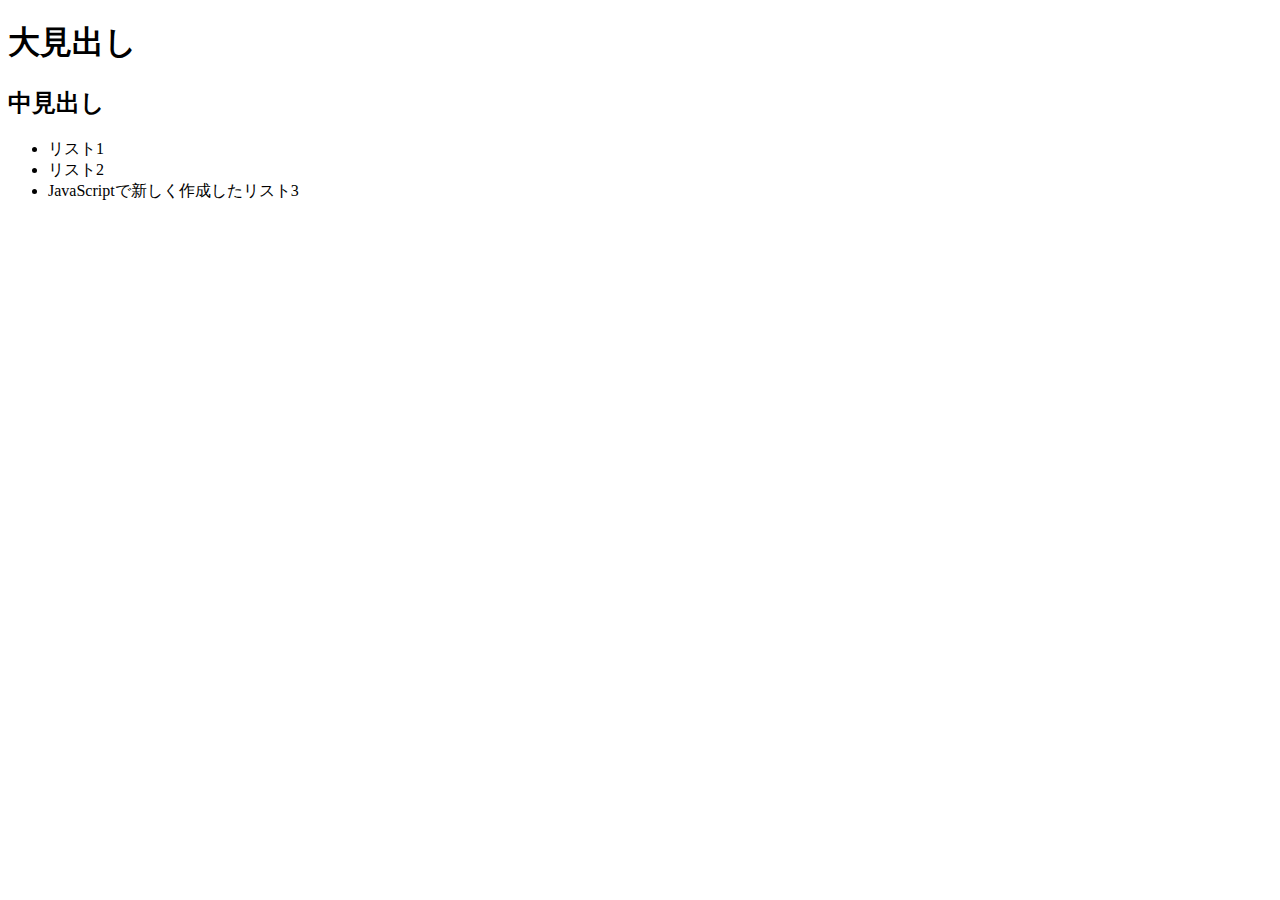
<file: dom.html>
<!DOCTYPE html>
 <html lang="ja">
 
 <head>
   <meta charset="UTF-8">
   <title>DOM操作</title>
 </head>
 
 <body>
     <h1 id="first-heading" class="heading">大見出し</h1>
     <h2 id= "second-heading" class="heading">中見出し</h2>
     <ul>
         <li id="first-list" class="list">リスト1</li>
         <li id="second-list" class="list">リスト2</li>
     </ul>
   <script src="js/dom.js"></script>
 </body>
 
 </html>
</file>
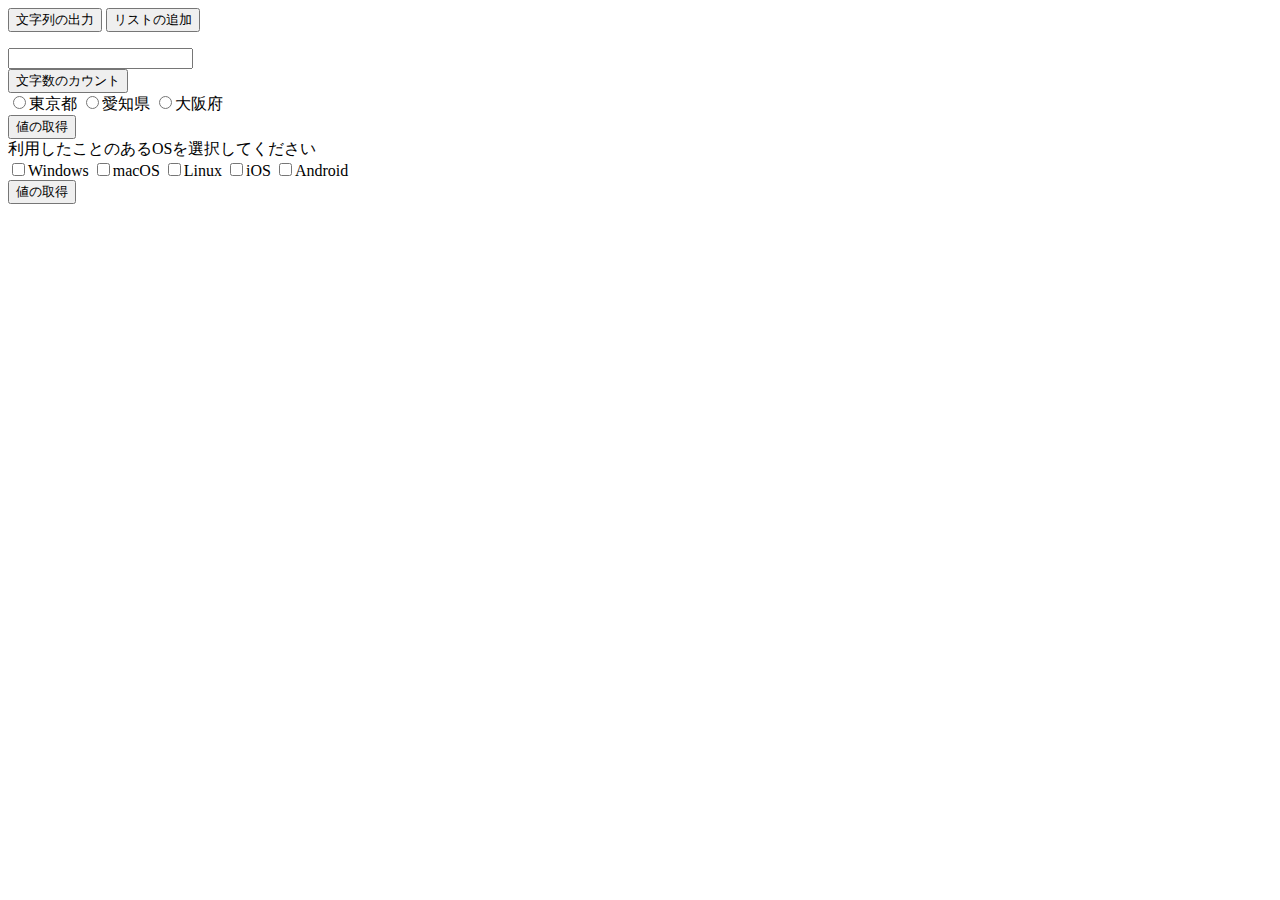
<file: event.html>
<!DOCTYPE html>
 <html lang="ja">
 
 <head>
   <meta charset="UTF-8">
   <title>イベント処理</title>
 </head>
 
 <body>
   <button id="output-btn">文字列の出力</button>

   <button id="add-btn">リストの追加</button>
   <ul id="parent-list"></ul>
   
   <form name="textForm">
       <input type="text" name="textBox" />
   </form>
   <button id="count-btn">文字数のカウント</button>

  <form name="areaForm">
     <input type="radio" name="area" value="tokyo" />東京都
     <input type="radio" name="area" value="aichi" />愛知県
     <input type="radio" name="area" value="osaka" />大阪府
  </form>
  <button id="area-btn">値の取得</button>
   
   
  <form name="osForm">
     <label>利用したことのあるOSを選択してください</label><br />
     <input type="checkbox" name="os" value="windows" />Windows
     <input type="checkbox" name="os" value="macos" />macOS
     <input type="checkbox" name="os" value="linux" />Linux
     <input type="checkbox" name="os" value="ios" />iOS
     <input type="checkbox" name="os" value="android" />Android
  </form>
  <button id="os-btn">値の取得</button>
   
   
   
   
   <script src="js/event.js"></script>
 </body>
 
 </html>
</file>
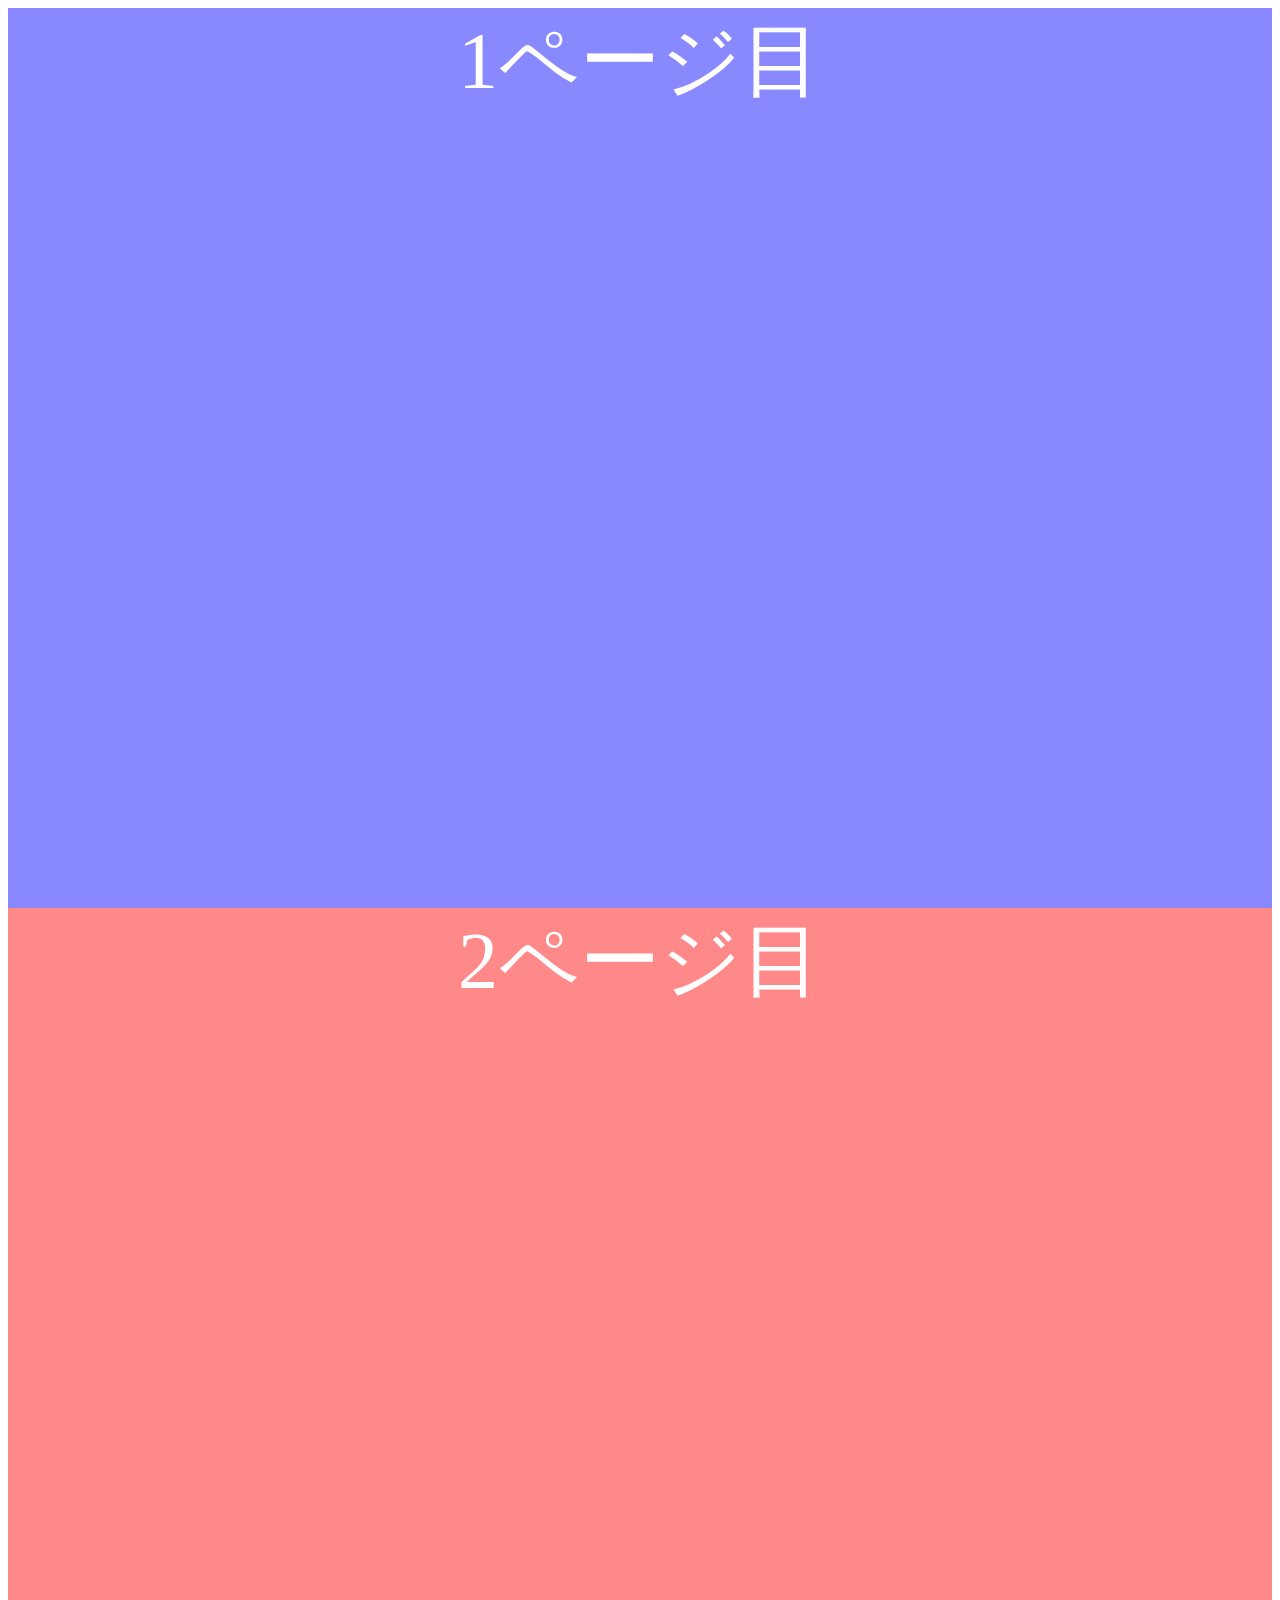
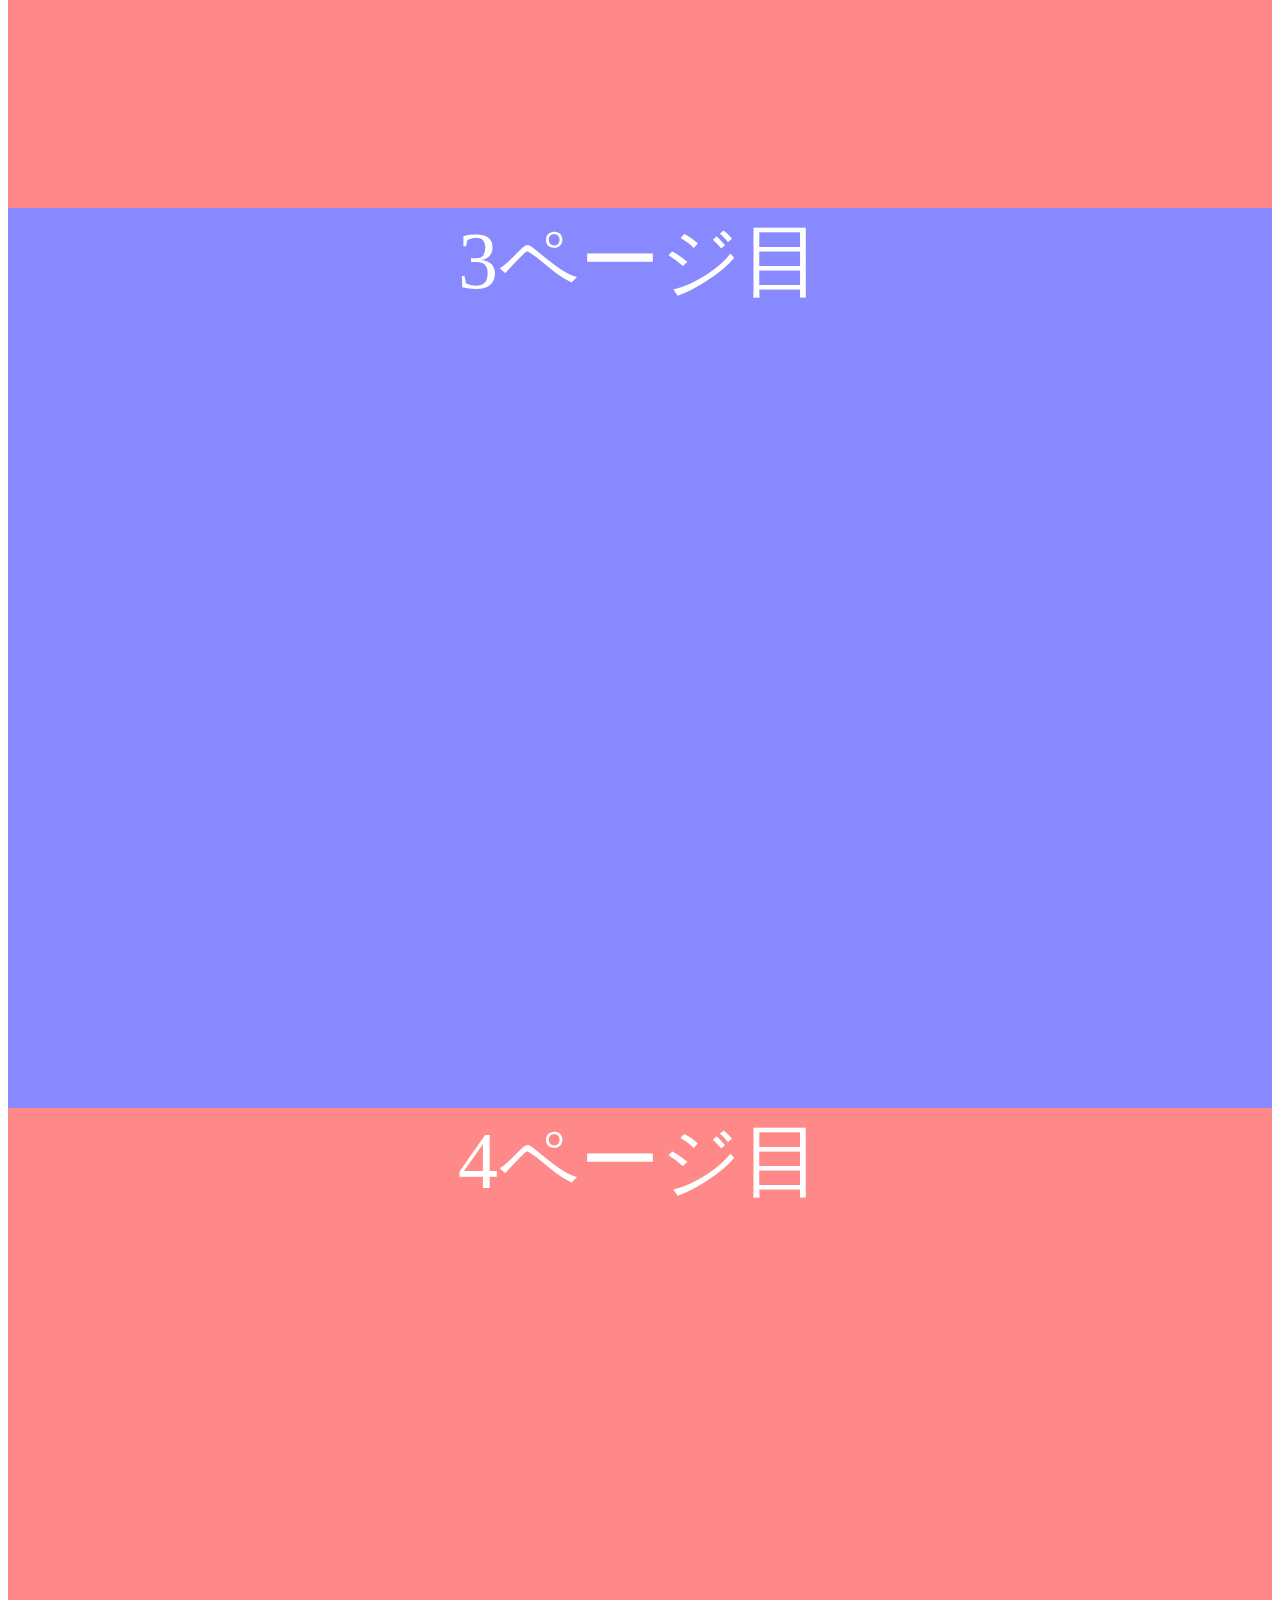
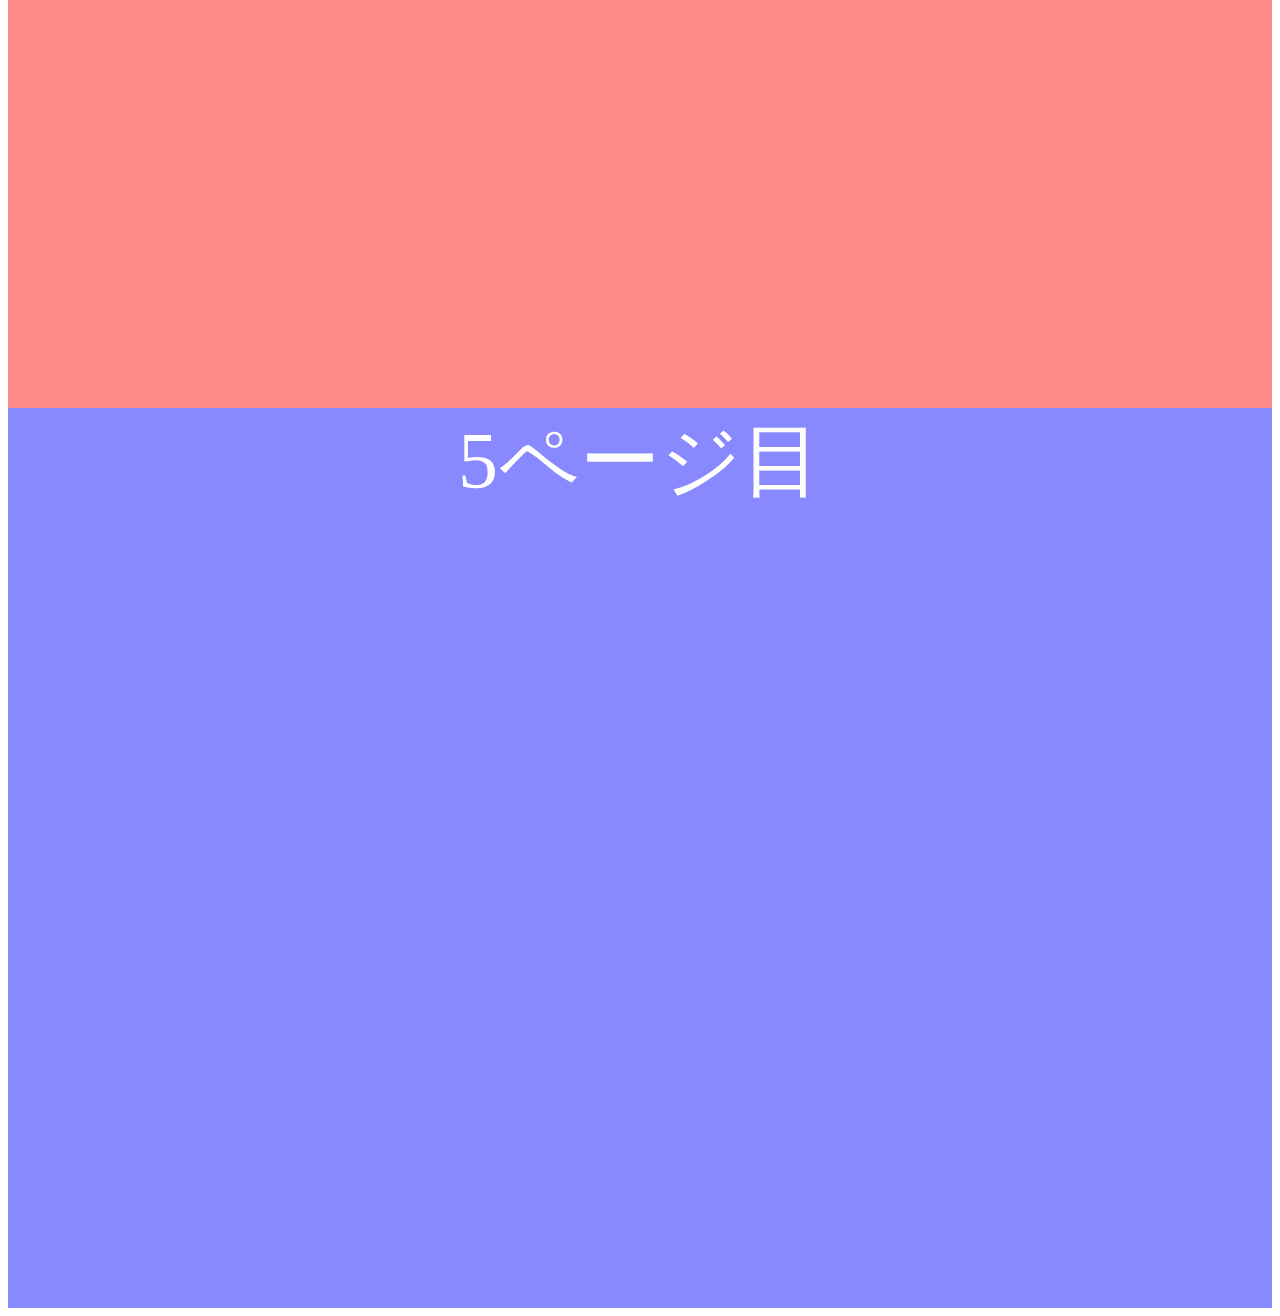
<file: scroll.html>
<!DOCTYPE html>
 <html lang="ja">
 
 <head>
   <meta charset="UTF-8">
   <title>イベント処理（スクロール）</title>
   <link rel="stylesheet" href="css/scroll.css">
 </head>
 
 <body>
   <div class="blue-screen">1ページ目</div>
   <div class="red-screen">2ページ目</div>
   <div class="blue-screen">3ページ目</div>
   <div class="red-screen">4ページ目</div>
   <div class="blue-screen">5ページ目</div>
   <a id="back-btn" href="#">TOPに戻る</a>
 
   <script src="js/scroll.js"></script>
 </body>
 
 </html>
</file>
<file: css/scroll.css>
.blue-screen {
   height: 100vh;
   color: #fff;
   font-size: 5em;
   text-align: center;
   background-color: #88f;
 }
 
 .red-screen {
   height: 100vh;
   color: #fff;
   font-size: 5em;
   text-align: center;
   background-color: #f88;
 }
 
 #back-btn {
   display: none;
 
   padding: 40px 10px;
   background-color: #fff;
   color: #000;
   text-decoration: none;
   border-radius: 50%;
 
   position: fixed;
   bottom: 10px;
   right: 10px;
 }
</file>
